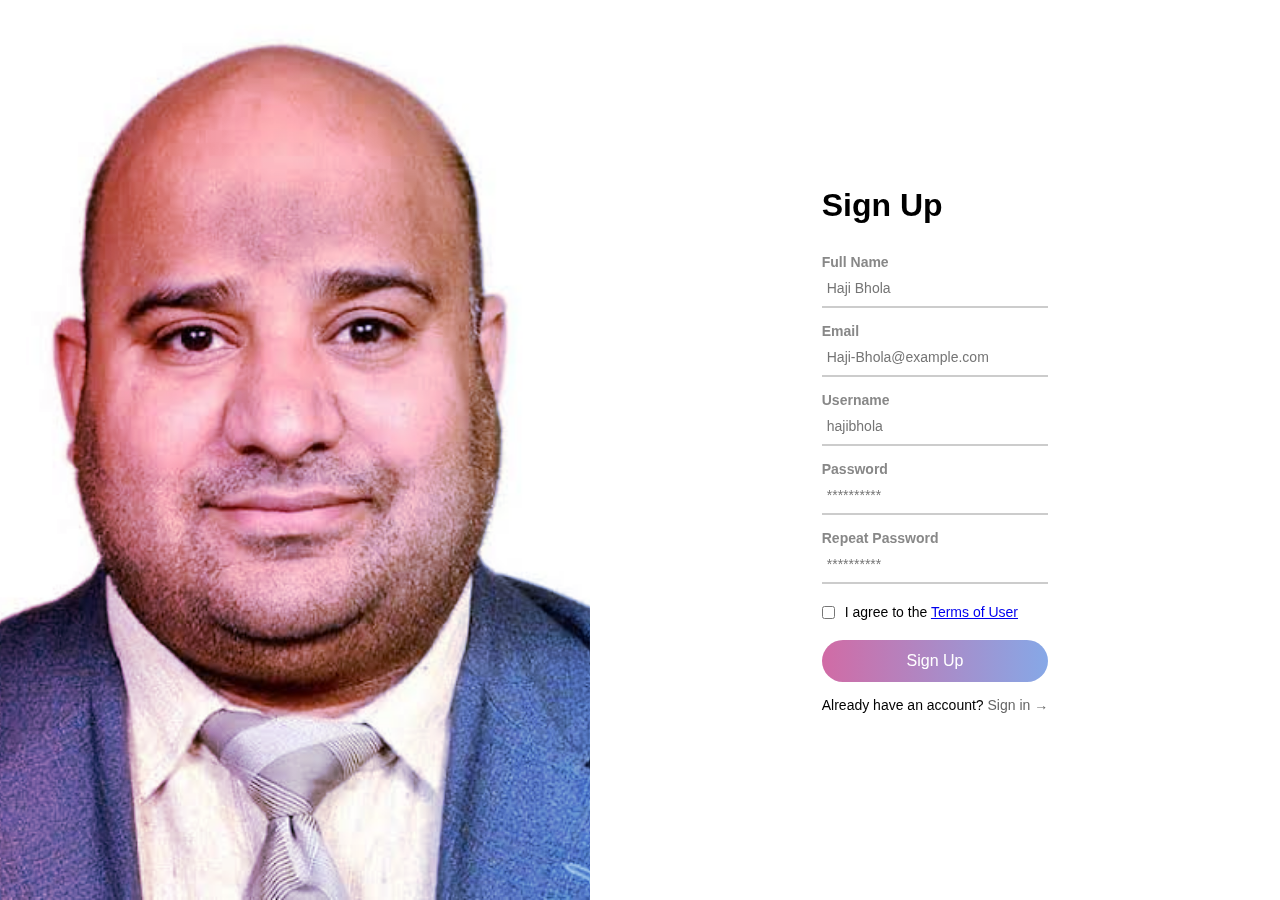
<file: new.html>
<html lang="en">
<head>
  <meta charset="UTF-8">
  <title>Sign Up</title>
  <style>
    * {
      box-sizing: border-box;
      margin: 0;
      padding: 0;
      font-family: 'Segoe UI', sans-serif;
    }

    body {
      display: flex;
      min-height: 100vh;
    }

    .left {
      flex: 1;
      position: relative;
      background: linear-gradient(to right, #d16ba5, #86a8e7);
    }

    .left img {
      width: 100%;
      height: 100%;
      object-fit: cover;
      display: block;
    }

    .left::before {
      content: "";
      position: absolute;
      top: 0;
      left: 0;
      width: 100%;
      height: 100%;
      background: linear-gradient(to right, rgba(209, 107, 165, 0.7), rgba(134, 168, 231, 0.7));
      mix-blend-mode: overlay;
    }

    .right {
      flex: 1;
      padding: 50px;
      background: #fff;
      display: flex;
      flex-direction: column;
      justify-content: center;
    }

    .form-container {
      max-width: 400px;
      margin: auto;
    }

    h2 {
      font-size: 32px;
      margin-bottom: 30px;
      font-weight: bold;
    }

    label {
      color: #888;
      font-weight: bold;
      margin-top: 15px;
      display: block;
      font-size: 14px;
    }

    input[type="text"],
    input[type="email"],
    input[type="password"] {
      width: 100%;
      padding: 10px 5px;
      border: none;
      border-bottom: 2px solid #ccc;
      background: transparent;
      font-size: 14px;
      transition: all 0.3s ease;
    }

    input:focus {
      border-bottom: 2px solid #b3708f;
      outline: none;
    }

    input:hover {
      color: #b3708f;
    }

    .checkbox {
      margin-top: 20px;
      display: flex;
      align-items: center;
      font-size: 14px;
    }

    .checkbox input {
      margin-right: 10px;
      accent-color: #b3708f;
    }

    .buttons {
      margin-top: 20px;
    }

    .buttons .button {
      display: block;
      background: linear-gradient(to right, #d16ba5, #86a8e7);
      color: white;
      border: none;
      padding: 12px 20px;
      border-radius: 25px;
      cursor: pointer;
      font-size: 16px;
      text-align: center;
      text-decoration: none;
      width: 100%;
    }

    .buttons .button:hover {
      color: #572a45;
    }

    .signin-link {
      margin-top: 15px;
      text-align: center;
      font-size: 14px;
    }

    .signin-link a {
      color: #666;
      text-decoration: none;
    }
  </style>
</head>
<body>
  <div class="left">
    <img src="IMG_0563.jpeg" alt="User">
  </div>
  <div class="right">
    <div class="form-container">
      <h2>Sign Up</h2>
      <form>
        <label>Full Name</label>
        <input type="text" placeholder="Haji Bhola" required>

        <label>Email</label>
        <input type="email" placeholder="Haji-Bhola@example.com" required>

        <label>Username</label>
        <input type="text" placeholder="hajibhola" required>

        <label>Password</label>
        <input type="password" placeholder="**********" required>

        <label>Repeat Password</label>
        <input type="password" placeholder="**********" required>

        <div class="checkbox">
          <input type="checkbox" required>
          <span>I agree to the <a href="#">Terms of User</a></span>
        </div>

        <div class="buttons">
          <a href="signup.html" class="button">Sign Up</a>
        </div>

        <div class="signin-link">
          Already have an account? <a href="signin.html">Sign in →</a>
        </div>
      </form>
    </div>
  </div>
</body>
</html>
</file>
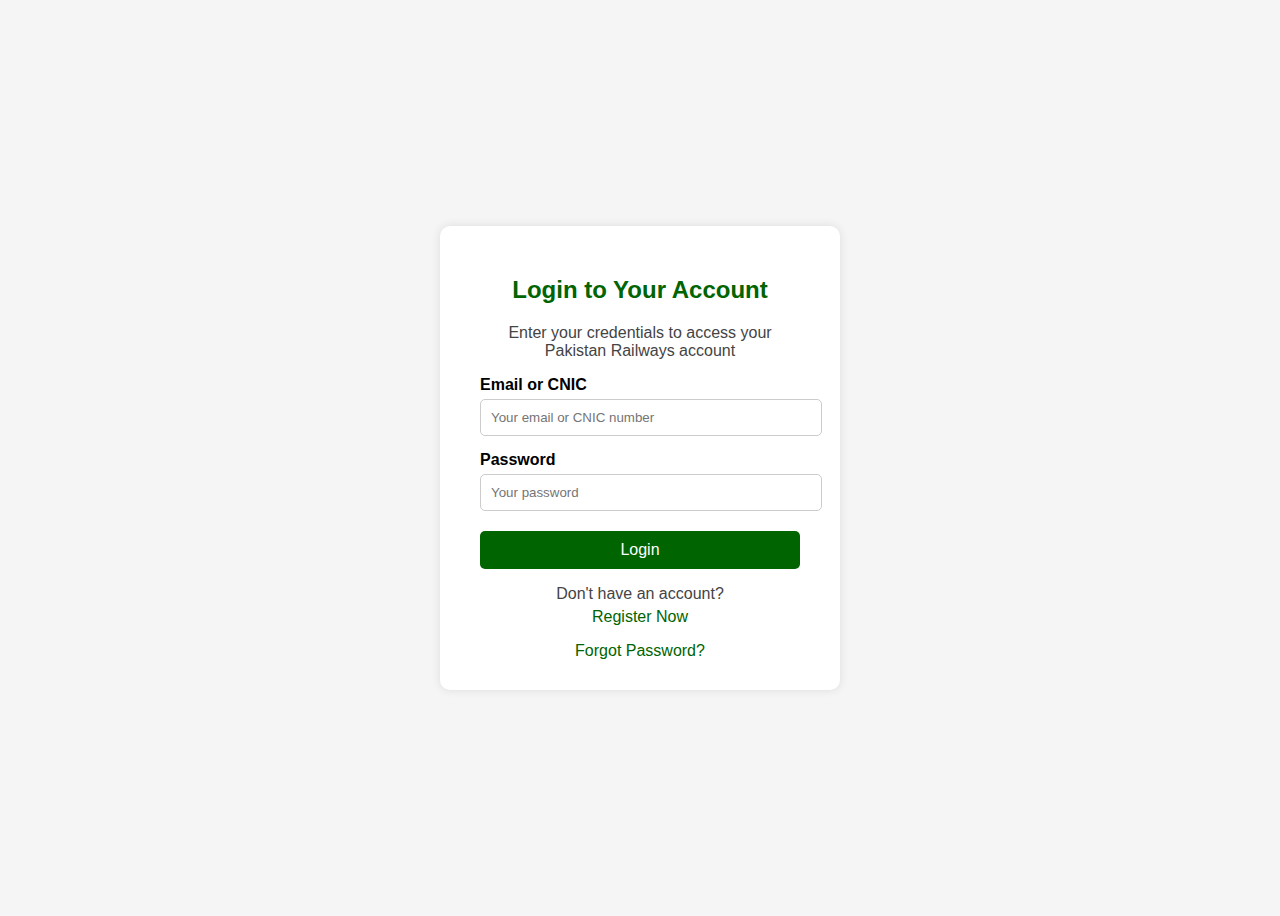
<file: signin.html>
<!DOCTYPE html>
<html lang="en">
<head>
  <meta charset="UTF-8">
  <title>Pakistan Railways Login</title>
  <style>
    body {
      font-family: Arial, sans-serif;
      background: #f5f5f5;
      display: flex;
      justify-content: center;
      align-items: center;
      height: 100vh;
    }
    .login-container {
      background: #fff;
      padding: 30px 40px;
      border-radius: 10px;
      box-shadow: 0 0 10px rgba(0,0,0,0.1);
      width: 320px;
    }
    h2 {
      color: #006400;
      text-align: center;
    }
    p {
      text-align: center;
      color: #444;
    }
    label {
      display: block;
      font-weight: bold;
      margin-top: 15px;
    }
    input[type="text"],
    input[type="password"] {
      width: 100%;
      padding: 10px;
      margin-top: 5px;
      border: 1px solid #ccc;
      border-radius: 5px;
    }
    .login-btn {
      width: 100%;
      padding: 10px;
      background-color: #006400;
      color: white;
      border: none;
      border-radius: 5px;
      margin-top: 20px;
      cursor: pointer;
      font-size: 16px;
    }
    .links {
      text-align: center;
      margin-top: 15px;
    }
    .links a {
      color: #006400;
      text-decoration: none;
      display: block;
      margin-top: 5px;
    }
  </style>
</head>
<body>

<div class="login-container">
  <h2>Login to Your Account</h2>
  <p>Enter your credentials to access your Pakistan Railways account</p>
  
  <form>
    <label for="email">Email or CNIC</label>
    <input type="text" id="email" placeholder="Your email or CNIC number">
    
    <label for="password">Password</label>
    <input type="password" id="password" placeholder="Your password">
    
    <button class="login-btn" type="submit">Login</button>
  </form>

  <div class="links">
    <p>Don't have an account? <a href="#">Register Now</a></p>
    <a href="#">Forgot Password?</a>
  </div>
</div>

</body>
</html>
</file>
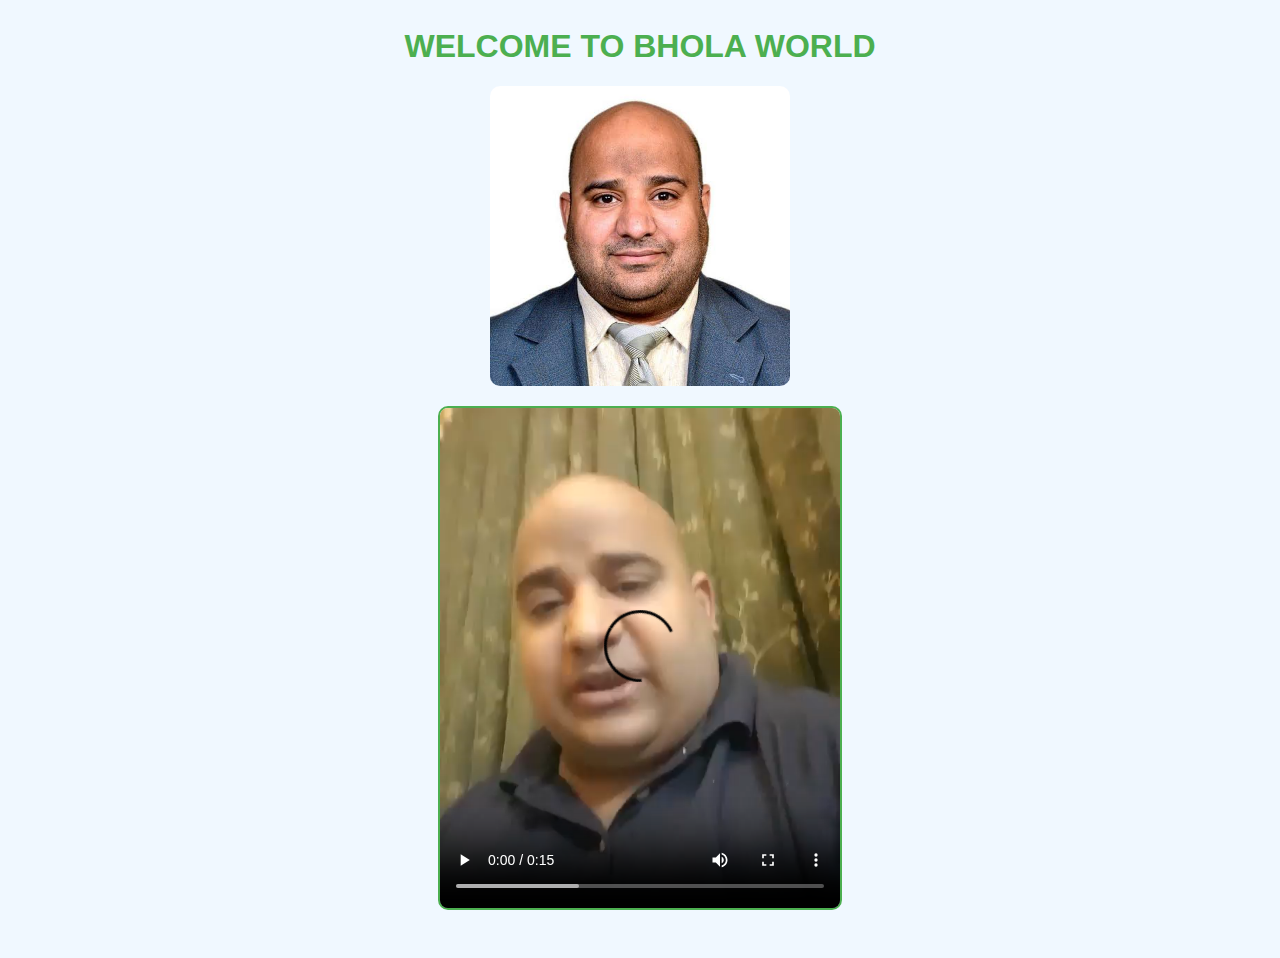
<file: signup.html>
<html lang="en">
<head>
    <meta charset="UTF-8">
    <title>College Assignment</title>
    <style>
        body {
            background-color: #f0f8ff;
            font-family: Arial, sans-serif;
            padding: 20px;
            color: #333;
        }
        h1 {
            text-align: center;
            color: #4CAF50;
        }
        img {
            display: block;
            margin: 20px auto;
            width: 300px;
            border-radius: 10px;
        }
        video {
            display: block;
            margin: 20px auto;
            width: 400px;
            border: 2px solid #4CAF50;
            border-radius: 10px;
        }
        
    </style>
</head>
<body>

    <h1>WELCOME TO BHOLA WORLD</h1>

    <!-- Picture -->
    <img src="IMG_0563.jpeg" alt="UCP Picture">

    <!-- Video -->
    <video controls>
        <source src="My.mp4.MP4" type="video/mp4">
        Your browser does not support the video tag.
    </video>

</body>
</html>
</file>
